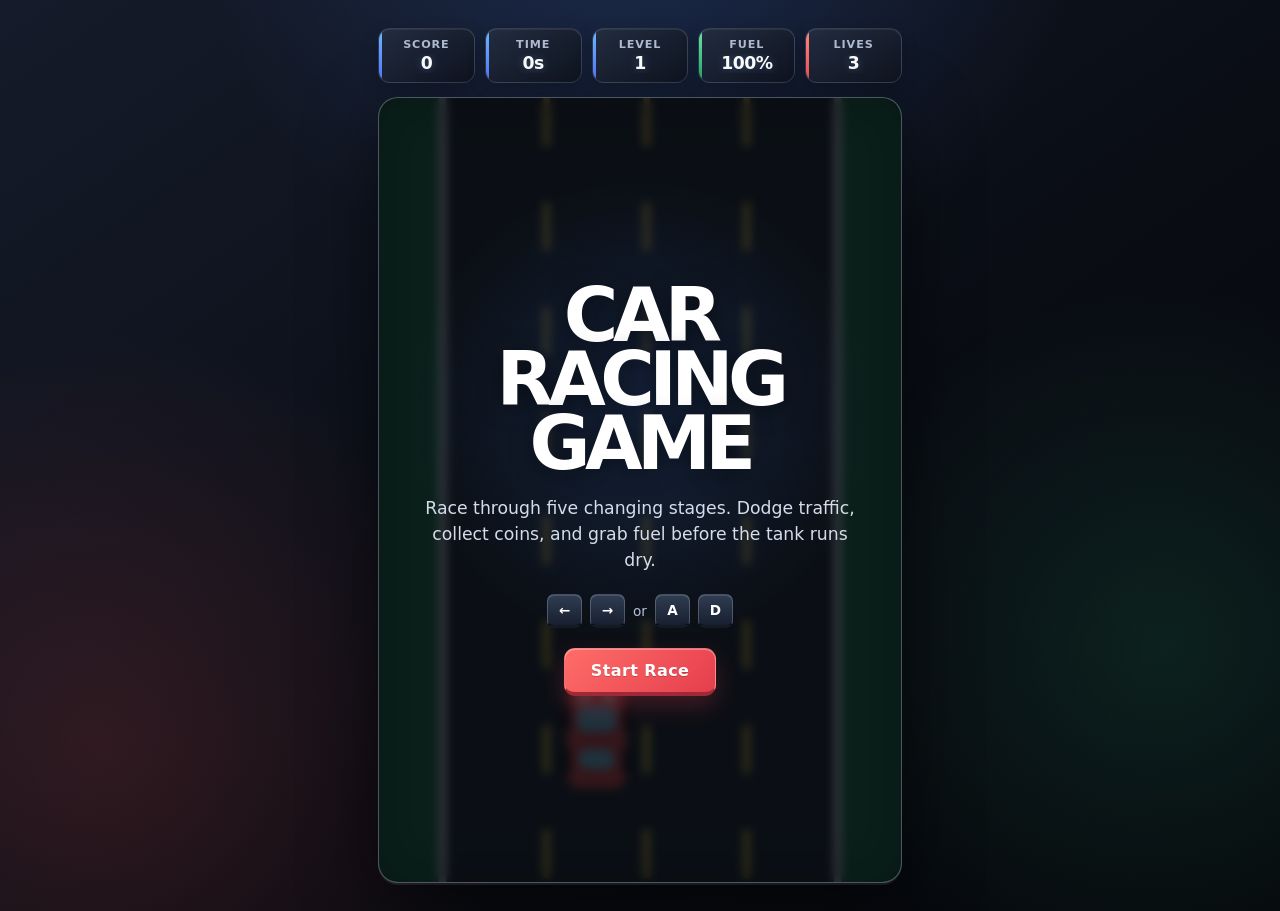
<file: index.html>
<!doctype html>
<html lang="en">
  <head>
    <meta charset="UTF-8" />
    <meta name="viewport" content="width=device-width, initial-scale=1.0" />
    <title>Car Racing Game</title>
    <link rel="stylesheet" href="styles.css" />
  </head>
  <body>
    <main class="shell">
      <section class="hud" aria-label="Game statistics">
        <div>
          <span>Score</span>
          <strong id="score">0</strong>
        </div>
        <div>
          <span>Time</span>
          <strong id="time">0s</strong>
        </div>
        <div>
          <span>Level</span>
          <strong id="level">1</strong>
        </div>
        <div>
          <span>Fuel</span>
          <strong id="fuel">100%</strong>
        </div>
        <div>
          <span>Lives</span>
          <strong id="lives">3</strong>
        </div>
      </section>

      <section class="game-frame" aria-label="Car racing game">
        <canvas id="game" width="480" height="720"></canvas>
        <div id="levelBanner" class="level-banner" aria-live="polite"></div>

        <div id="startScreen" class="overlay">
          <h1>Car Racing Game</h1>
          <p>Race through five changing stages. Dodge traffic, collect coins, and grab fuel before the tank runs dry.</p>
          <div class="keys" aria-label="Controls">
            <kbd>←</kbd><kbd>→</kbd><span>or</span><kbd>A</kbd><kbd>D</kbd>
          </div>
          <button id="startButton" type="button">Start Race</button>
        </div>

        <div id="gameOverScreen" class="overlay hidden">
          <h1>Game Over</h1>
          <p id="finalResult">Score: 0</p>
          <button id="restartButton" type="button">Race Again</button>
        </div>
      </section>
    </main>

    <script src="game.js"></script>
  </body>
</html>
</file>
<file: styles.css>
:root {
  color-scheme: dark;
  font-family: Inter, ui-sans-serif, system-ui, -apple-system, BlinkMacSystemFont, "Segoe UI", sans-serif;
  background: #080b12;
  color: #f7f9ff;
  font-synthesis: none;
}

* {
  box-sizing: border-box;
}

body {
  min-width: 320px;
  min-height: 100vh;
  min-height: 100dvh;
  margin: 0;
  display: grid;
  place-items: center;
  overflow-x: hidden;
  background:
    radial-gradient(circle at 50% -15%, rgba(72, 132, 255, 0.22), transparent 37%),
    radial-gradient(circle at 8% 82%, rgba(240, 78, 78, 0.16), transparent 30%),
    radial-gradient(circle at 91% 71%, rgba(51, 177, 125, 0.14), transparent 27%),
    linear-gradient(145deg, #151b2a 0%, #090c13 58%, #05070b 100%);
}

.shell {
  width: min(100%, 580px);
  padding: clamp(12px, 3vw, 28px);
}

.hud {
  display: grid;
  grid-template-columns: repeat(5, minmax(0, 1fr));
  gap: clamp(6px, 1.6vw, 10px);
  margin-bottom: clamp(9px, 2vw, 14px);
}

.hud div {
  position: relative;
  min-width: 0;
  padding: 10px 7px 9px;
  overflow: hidden;
  border: 1px solid rgba(202, 219, 255, 0.16);
  border-radius: 12px;
  background: linear-gradient(145deg, rgba(36, 46, 66, 0.94), rgba(15, 20, 31, 0.94));
  box-shadow: inset 0 1px rgba(255, 255, 255, 0.07), 0 6px 18px rgba(0, 0, 0, 0.2);
  text-align: center;
}

.hud div::before {
  position: absolute;
  inset: 0 auto 0 0;
  width: 3px;
  background: linear-gradient(#6bb8ff, #5276ff);
  content: "";
}

.hud div:nth-child(4)::before {
  background: linear-gradient(#6be5ac, #22a969);
}

.hud div:nth-child(5)::before {
  background: linear-gradient(#ff897d, #ed4e58);
}

.hud span {
  display: block;
  margin-bottom: 4px;
  color: #aebbd0;
  font-size: clamp(0.59rem, 2vw, 0.7rem);
  font-weight: 700;
  letter-spacing: 0.08em;
  line-height: 1;
  text-transform: uppercase;
}

.hud strong {
  display: block;
  overflow: hidden;
  color: #fff;
  font-size: clamp(0.8rem, 3vw, 1.08rem);
  font-variant-numeric: tabular-nums;
  letter-spacing: -0.03em;
  line-height: 1.1;
  text-overflow: ellipsis;
  text-shadow: 0 1px 10px rgba(123, 185, 255, 0.32);
  white-space: nowrap;
}

.game-frame {
  position: relative;
  width: 100%;
  aspect-ratio: 2 / 3;
  overflow: hidden;
  border: 1px solid rgba(215, 228, 255, 0.24);
  border-radius: clamp(14px, 3vw, 20px);
  background: #232932;
  box-shadow:
    inset 0 0 0 1px rgba(255, 255, 255, 0.05),
    0 2px 0 rgba(255, 255, 255, 0.08),
    0 24px 70px rgba(0, 0, 0, 0.52);
}

.game-frame::after {
  position: absolute;
  z-index: 2;
  inset: 0;
  border-radius: inherit;
  box-shadow: inset 0 0 46px rgba(0, 0, 0, 0.28);
  content: "";
  pointer-events: none;
}

.level-banner {
  position: absolute;
  z-index: 3;
  top: 18px;
  left: 50%;
  min-width: 184px;
  padding: 9px 16px 10px;
  border: 1px solid rgba(255, 255, 255, 0.35);
  border-radius: 11px;
  background: rgba(8, 12, 21, 0.82);
  box-shadow: 0 10px 26px rgba(0, 0, 0, 0.35);
  color: #fff;
  opacity: 0;
  pointer-events: none;
  text-align: center;
  transform: translate(-50%, -24px);
}

.level-banner span,
.level-banner strong {
  display: block;
}

.level-banner span {
  color: #a9cfff;
  font-size: 0.68rem;
  font-weight: 800;
  letter-spacing: 0.14em;
  text-transform: uppercase;
}

.level-banner strong {
  margin-top: 2px;
  font-size: 1.15rem;
}

.level-banner.show {
  animation: level-announcement 2.4s ease forwards;
}

@keyframes level-announcement {
  14%, 78% {
    opacity: 1;
    transform: translate(-50%, 0);
  }

  100% {
    opacity: 0;
    transform: translate(-50%, -8px);
  }
}

canvas {
  display: block;
  width: 100%;
  height: 100%;
}

.overlay {
  position: absolute;
  z-index: 3;
  inset: 0;
  display: grid;
  align-content: center;
  justify-items: center;
  gap: clamp(15px, 3vw, 20px);
  padding: clamp(24px, 7vw, 44px);
  background:
    radial-gradient(circle at 50% 40%, rgba(57, 99, 184, 0.24), transparent 43%),
    rgba(6, 9, 15, 0.78);
  backdrop-filter: blur(5px);
  text-align: center;
}

.overlay.hidden {
  display: none;
}

.overlay h1 {
  margin: 0;
  color: #fff;
  font-size: clamp(2.25rem, 10vw, 4.65rem);
  font-style: italic;
  font-weight: 900;
  letter-spacing: -0.075em;
  line-height: 0.86;
  text-shadow: 0 4px 24px rgba(0, 0, 0, 0.48);
  text-transform: uppercase;
}

.overlay p {
  max-width: 30rem;
  margin: 0;
  color: #d5ddeb;
  font-size: clamp(0.94rem, 3vw, 1.08rem);
  line-height: 1.5;
}

.keys {
  display: flex;
  flex-wrap: wrap;
  align-items: center;
  justify-content: center;
  gap: 8px;
  color: #b7c2d7;
  font-size: 0.85rem;
}

kbd {
  min-width: 35px;
  padding: 7px 9px;
  border: 1px solid rgba(224, 235, 255, 0.24);
  border-bottom: 3px solid rgba(0, 0, 0, 0.55);
  border-radius: 7px;
  background: linear-gradient(#303c52, #182030);
  box-shadow: inset 0 1px rgba(255, 255, 255, 0.12);
  color: #fff;
  font: inherit;
  font-weight: 800;
}

button {
  min-height: 48px;
  padding: 0 26px;
  border: 1px solid rgba(255, 255, 255, 0.25);
  border-bottom: 4px solid #9f2936;
  border-radius: 11px;
  background: linear-gradient(135deg, #ff6d68, #e53e4d);
  box-shadow: 0 10px 24px rgba(227, 62, 76, 0.26), inset 0 1px rgba(255, 255, 255, 0.3);
  color: #fff;
  cursor: pointer;
  font: inherit;
  font-weight: 900;
  letter-spacing: 0.025em;
  text-shadow: 0 1px rgba(0, 0, 0, 0.18);
  transition: transform 150ms ease, box-shadow 150ms ease, filter 150ms ease;
}

button:hover {
  filter: brightness(1.08);
  transform: translateY(-2px);
}

button:active {
  border-bottom-width: 2px;
  transform: translateY(2px);
}

button:focus-visible {
  outline: 3px solid #fff;
  outline-offset: 4px;
}

@media (max-width: 430px) {
  .shell {
    padding: 10px;
  }

  .hud div {
    padding: 8px 4px;
    border-radius: 9px;
  }

  .hud span {
    font-size: 0.56rem;
  }
}

@media (prefers-reduced-motion: reduce) {
  *,
  *::before,
  *::after {
    scroll-behavior: auto !important;
    transition-duration: 0.01ms !important;
  }
}
</file>
